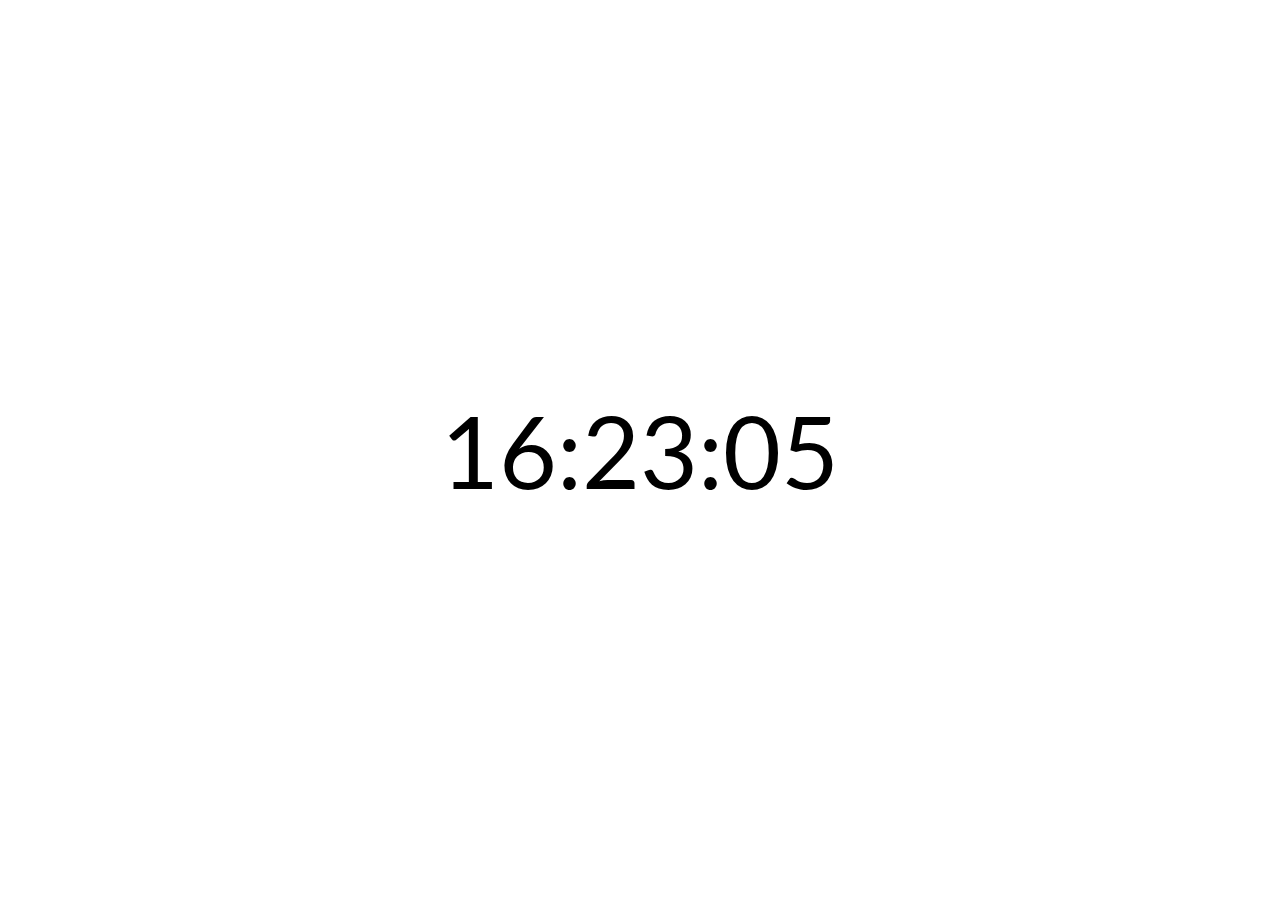
<file: 1/index.html>
<!DOCTYPE html>
<html lang="en">
  <head>
    <meta charset="UTF-8" />
    <meta name="viewport" content="width=device-width, initial-scale=1.0" />
    <title>Time</title>
    <link rel="stylesheet" href="style.css" />
  </head>
  <body>
    <div id="time" class="not-selectable">16:23:05</div>
    <script src="script.js"></script>
  </body>
</html>
</file>
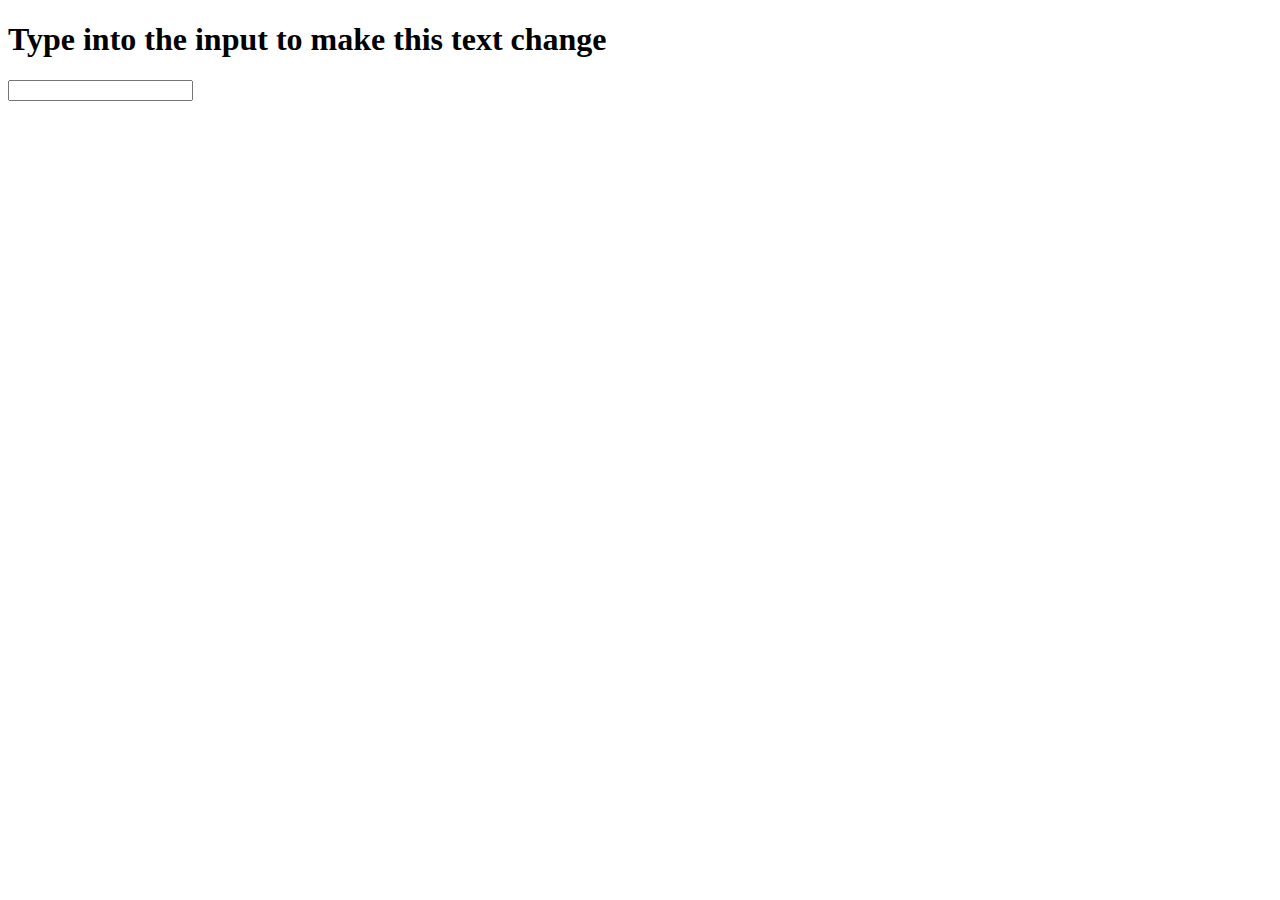
<file: 3/index.html>
<!DOCTYPE html>
<html lang="en">
  <head>
    <meta charset="UTF-8" />
    <meta name="viewport" content="width=device-width, initial-scale=1.0" />
    <title>Document</title>
    <link
      href="https://cdn.jsdelivr.net/npm/bootstrap@5.3.0/dist/css/bootstrap.min.css"
      rel="stylesheet"
      integrity="sha384-9ndCyUaIbzAi2FUVXJi0CjmCapSmO7SnpJef0486qhLnuZ2cdeRhO02iuK6FUUVM"
      crossorigin="anonymous"
    />
  </head>
  <body>
    <div class="container">
      <div class="row">
        <div class="col">
          <h1>Our Menu</h1>
          <h2>Falafel</h2>
          <p>Chickpea, herbs and spices.</p>
          <img
            src="https://gladkokken.imgix.net/DSC_0768.jpg?auto=format%2Ccompress&crop=focalpoint&fit=crop&fm=jpg&fp-x=0.5&fp-y=0.5&h=611&q=90&w=1100&s=ad6216160841ec6b0dc0b236657e56d7"
            alt="Falafel"
            class="img-fluid"
          />
          <h2>Pasta Salad</h2>
          <p>Lettuce, vegetables and mozzarella.</p>
          <img
            src="https://hips.hearstapps.com/hmg-prod/images/cowboy-pasta-salad-index-647dfb865924b.jpg?crop=0.502xw:1.00xh;0.250xw,0&resize=980:*"
            alt="Pasta Salad"
            class="img-fluid"
          />
        </div>
        <div class="col">
          <h2>Prices</h2>
          <table class="table">
            <tr>
              <td>Falafel</td>
              <td>$12.00</td>
            </tr>
            <tr>
              <td>Pasta Salad</td>
              <td>$10.00</td>
            </tr>
          </table>
        </div>
      </div>
    </div>
    <script
      src="https://cdn.jsdelivr.net/npm/bootstrap@5.3.0/dist/js/bootstrap.bundle.min.js"
      integrity="sha384-geWF76RCwLtnZ8qwWowPQNguL3RmwHVBC9FhGdlKrxdiJJigb/j/68SIy3Te4Bkz"
      crossorigin="anonymous"
    ></script>
    <script src="script.js"></script>
  </body>
</html>
</file>
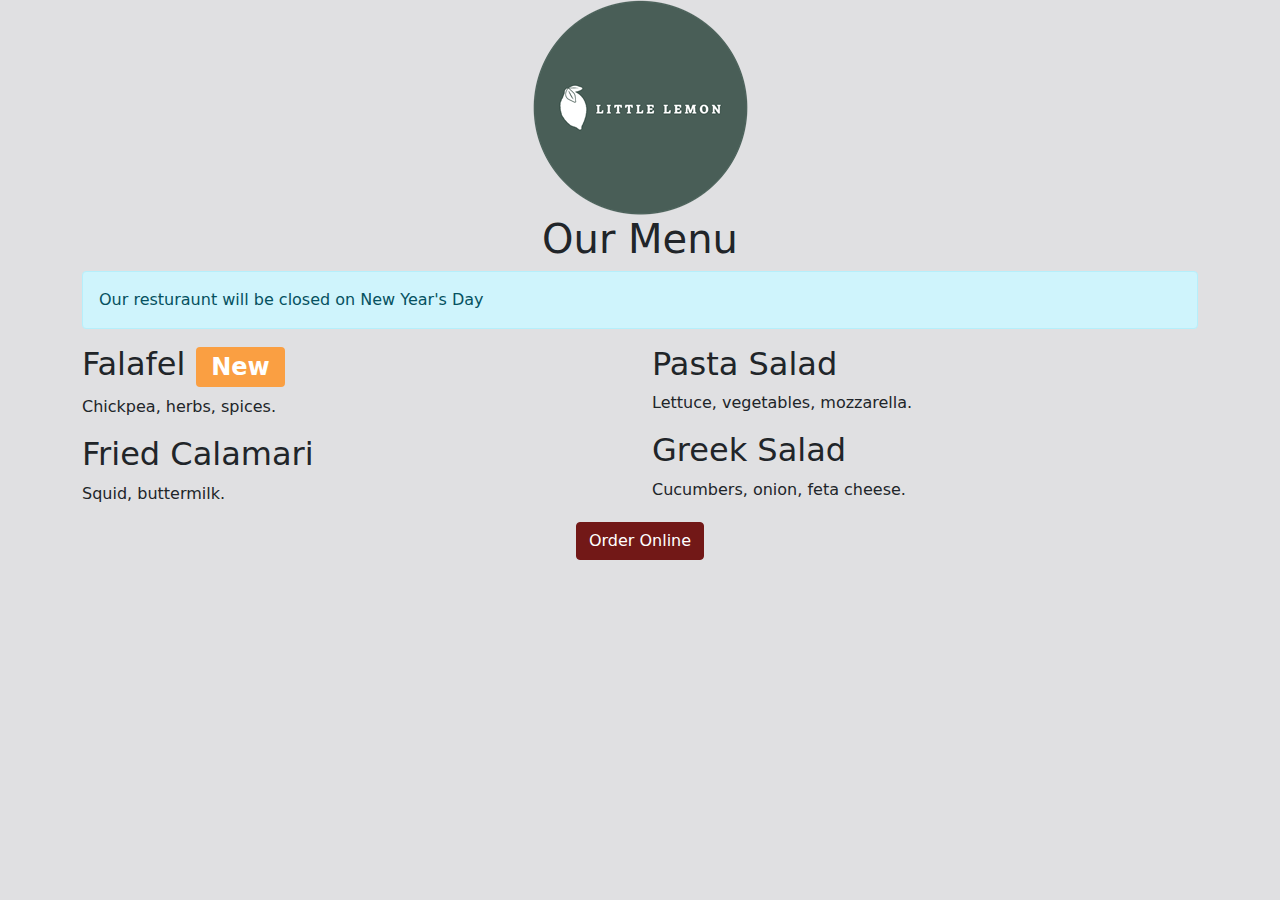
<file: examine_the_page/index.html>
<!DOCTYPE html>
<html>
<head>
    <title>Little Lemon</title>
    <link href="bootstrap.min.css" rel="stylesheet">
</head>
<body>
    <div class="container">
        <div class="row">
            <div class="col-12">
                <div class="text-center">
                    <img src="logo.png" class="img-fluid" id="logo1">
                </div>
            </div>
        </div>
        <div class="row">
            <div class="col-12">
                <div class="text-center">
                    <h1 id="menu">Our Menu</h1>
                </div>
                <div class="alert alert-info" role="alert">
                    Our resturaunt will be closed on New Year's Day
                </div>
            </div>
        </div>
        <div class="row">
            <div class="col-12 col-lg-6">
                <h2>Falafel <span class="badge bg-secondary">New</span></h2>
                <p>Chickpea, herbs, spices.</p>
                <h2>Fried Calamari</h2>
                <p>Squid, buttermilk.</p>
            </div>
            <div class="col-12 col-lg-6">
                <h2>Pasta Salad</h2>
                <p>Lettuce, vegetables, mozzarella.</p>
                <h2>Greek Salad</h2>
                <p>Cucumbers, onion, feta cheese.</p>
            </div>
        </div>
        <div class="row">
            <div class="col-12">
                <div class="text-center">
                    <button type="button" class="btn btn-primary">Order Online</button>
                </div>
            </div>
        </div>
    </div>
    <script src="bootstrap.bundle.min.js"></script>
</body>
</html>
</file>
<file: 1/style.css>
@import url("https://fonts.googleapis.com/css2?family=Lato:wght@700&display=swap");

html {
  font-family: "Lato", sans-serif;
  font-size: 100px;
  text-align: center;
}

body {
  margin: 0;
  display: flex;
  align-items: center;
  justify-content: center;
  min-height: 100vh;
}

.not-selectable {
  -webkit-touch-callout: none;
  -webkit-user-select: none;
  -khtml-user-select: none;
  -moz-user-select: none;
  -ms-user-select: none;
  user-select: none;
}
</file>
